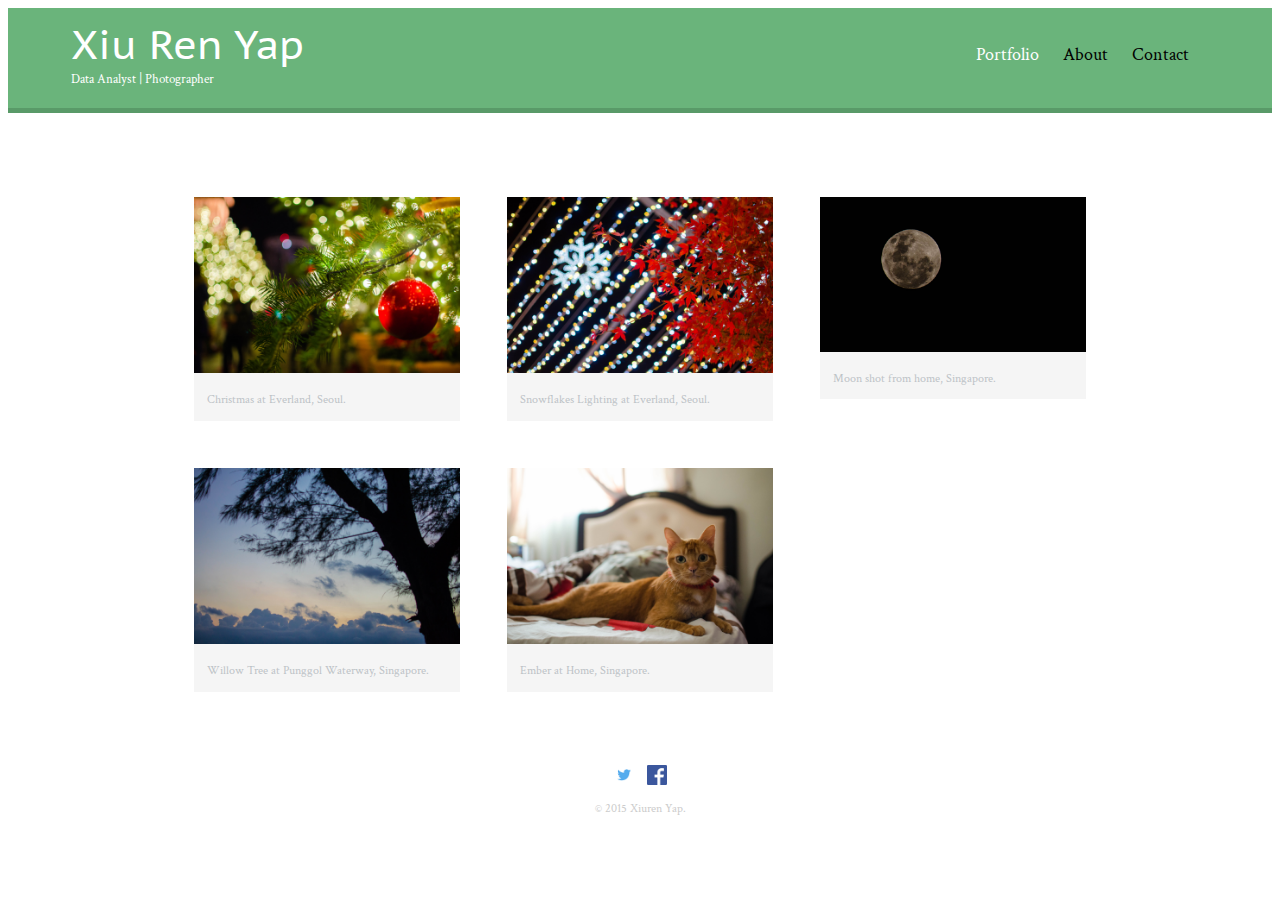
<file: Portfolio/index.html>
<!DOCTYPE html>
<html>
	<head>
		<meta charset="utf-8">
		<title>Xiu Ren Yap | Data Analyst &amp; Photographer</title>
		<link href='https://fonts.googleapis.com/css?family=Crimson+Text|PT+Sans+Caption:700' rel='stylesheet' type='text/css'>
		<link rel="stylesheet" href="css/main.css">
		<link rel="stylesheet" href="css/responsive.css">
		<meta name="viewport" content="width=device-width, initial-scale=1.0">
	</head>
	<body>
		<header>
			<a href="index.html" id="logo">
				<h1>Xiu Ren Yap</h1>
				<h2>Data Analyst | Photographer</h2>
			</a>
			<nav>
				<ul id="navbar">
					<li><a href="index.html" class="selected">Portfolio</a></li>
					<li><a href="about.html">About</a></li>
					<li><a href="contact.html">Contact</a></li>
				</ul>
			</nav>
		</header>
		<div id="wrapper">
			<section>
				<ul id="gallery">
					<li>
						<a href="img/photography/Xmas.jpg">
							<img src="img/photography/Xmas.jpg"  alt="Christmas at Everland, Seoul.">
							<p> Christmas at Everland, Seoul.</p>
					</li>
					<li>
						<a href="img/photography/Everland.jpg">
							<img src="img/photography/Everland.jpg"  alt="Snowflakes Lighting at Everland, Seoul.">
							<p> Snowflakes Lighting at Everland, Seoul.</p>
					</li>
					<li>
						<a href="img/photography/Moon.jpg">
							<img src="img/photography/Moon.jpg"  alt="Moon shot from home, Singapore.">
							<p> Moon shot from home, Singapore.</p>
					</li>
					<li>
						<a href="img/photography/Willow.jpg">
							<img src="img/photography/Willow.jpg"  alt="Willow Tree at Punggol Waterway, Singapore.">
							<p> Willow Tree at Punggol Waterway, Singapore.</p>
					</li>
					<li>
						<a href="img/photography/Ember.jpg">
							<img src="img/photography/Ember.jpg"  alt="Ember at Home, Singapore.">
							<p> Ember at Home, Singapore.</p>
					</li>
				</ul>
			</section>
			<footer>
				<a href="http://twitter.com/xiurenn"><img src="img/logo/Twitter55.png" alt="Twitter Logo" class="social-icon"></a>
				<a href="http://facebook.com/xiuren"><img src="img/logo/FB50.png" alt="Facebook Logo" class="social-icon"></a>
				<p>&copy; 2015 Xiuren Yap.</p>
			</footer>
		</div>
		<script src="//code.jquery.com/jquery-1.11.3.min.js"></script>
		<script src="js/portfolio.js" type="text/javascript" charset="utf-8"></script>
	</body>
</html>
</file>
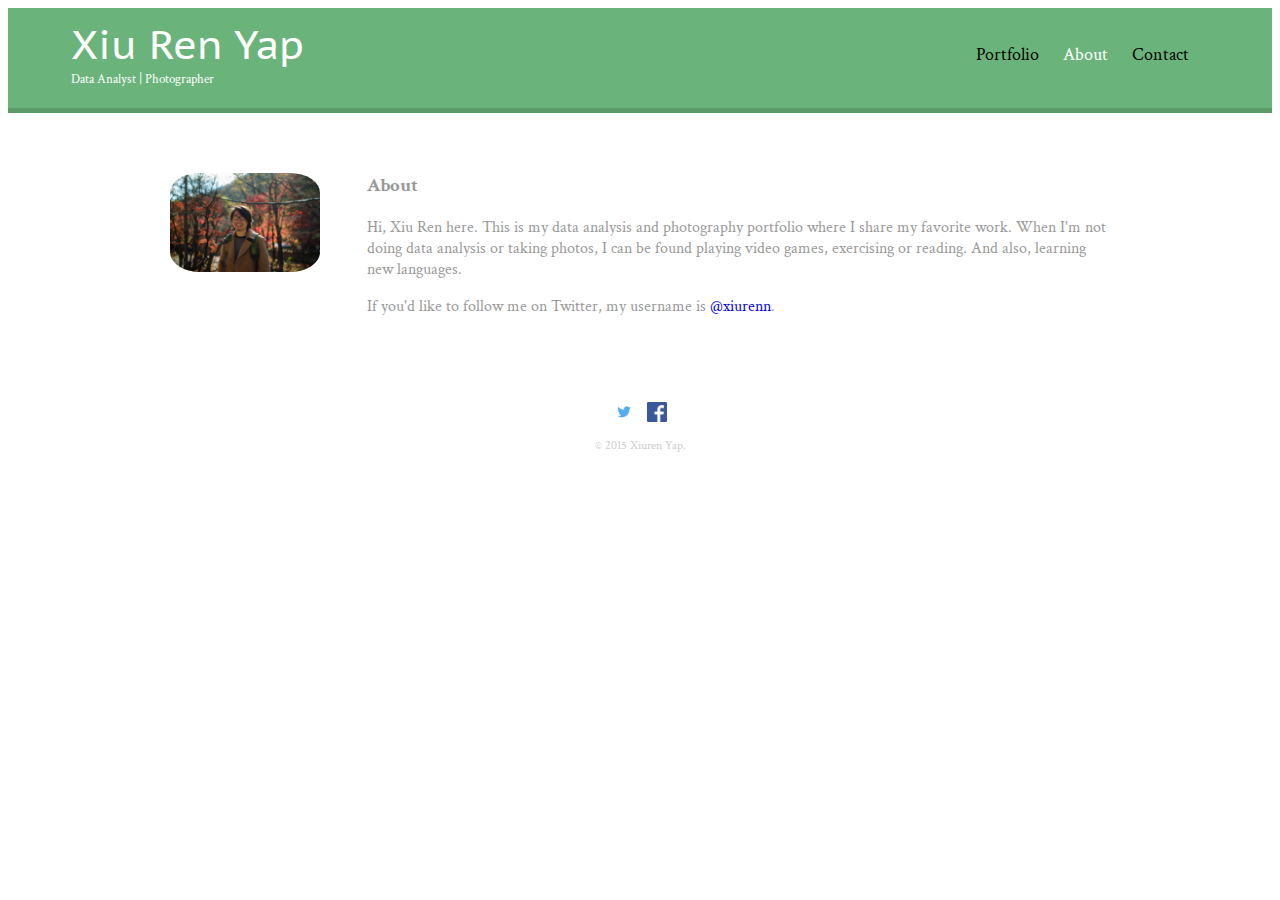
<file: Portfolio/about.html>
<!DOCTYPE html>
<html>
	<head>
		<meta charset="utf-8">
		<title>Xiu Ren Yap | Data Analyst & Photographer</title>
		<link href='https://fonts.googleapis.com/css?family=Crimson+Text|PT+Sans+Caption:700' rel='stylesheet' type='text/css'>
		<link rel="stylesheet" href="css/main.css">
		<link rel="stylesheet" href="css/responsive.css">
		<meta name="viewport" content="width=device-width, initial-scale=1.0">
	</head>
	<body>
		<header>
			<a href="index.html" id="logo">
				<h1>Xiu Ren Yap</h1>
				<h2>Data Analyst | Photographer</h2>
			</a>
			<nav>
				<ul id="navbar">
					<li><a href="index.html">Portfolio</a></li>
					<li><a href="about.html" class="selected">About</a></li>
					<li><a href="contact.html">Contact</a></li>
				</ul>
			</nav>
		</header>
		<div id="wrapper">
			<section>
				<img src="img/xiuren.jpg" alt="Photograph of Xiuren Yap" class="profile-photo">
				<h3>About</h3>
				<p>Hi, Xiu Ren here. This is my data analysis and photography portfolio where I share my favorite work. When I'm not doing data analysis or taking photos, I can be found playing video games, exercising or reading. And also, learning new languages.</p>
				<p>If you'd like to follow me on Twitter, my username is <a href="http://twitter.com/xiurenn">@xiurenn</a>.</p>
			</section>
			<footer>
				<a href="http://twitter.com/xiurenn"><img src="img/logo/Twitter55.png" alt="Twitter Logo" class="social-icon"></a>
				<a href="http://facebook.com/xiuren"><img src="img/logo/FB50.png" alt="Facebook Logo" class="social-icon"></a>
				<p>&copy; 2015 Xiuren Yap.</p>
			</footer>
		</div>
	</body>
</html>
</file>
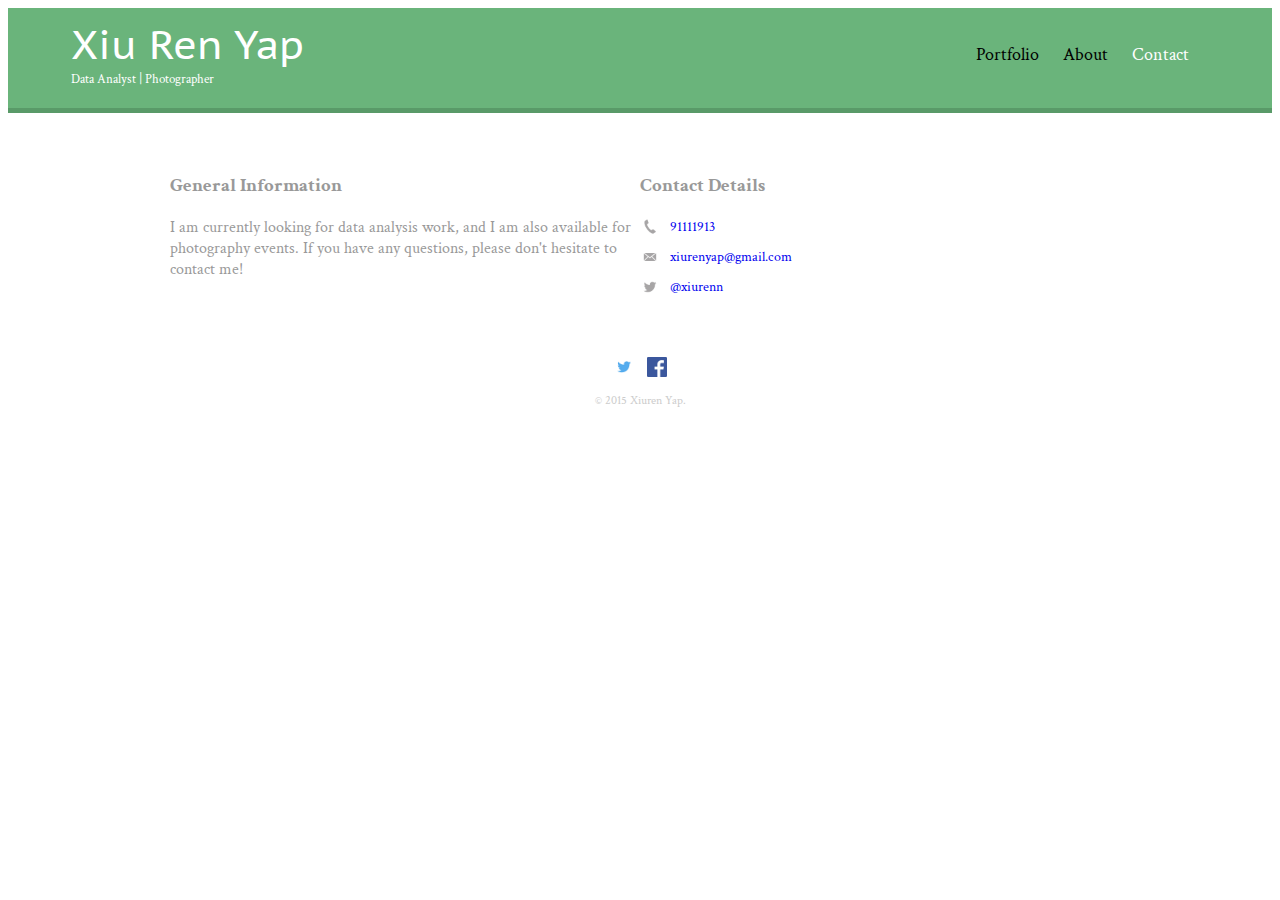
<file: Portfolio/contact.html>
<!DOCTYPE html>
<html>
	<head>
		<meta charset="utf-8">
		<title>Xiu Ren Yap | Data Analyst & Photographer</title>
		<link href='https://fonts.googleapis.com/css?family=Crimson+Text|PT+Sans+Caption:700' rel='stylesheet' type='text/css'>
		<link rel="stylesheet" href="css/main.css">
		<link rel="stylesheet" href="css/responsive.css">
		<meta name="viewport" content="width=device-width, initial-scale=1.0">
	</head>
	<body>
		<header>
			<a href="index.html" id="logo">
				<h1>Xiu Ren Yap</h1>
				<h2>Data Analyst | Photographer</h2>
			</a>
			<nav>
				<ul id="navbar">
					<li><a href="index.html">Portfolio</a></li>
					<li><a href="about.html">About</a></li>
					<li><a href="contact.html" class="selected">Contact</a></li>
				</ul>
			</nav>
		</header>
		<div id="wrapper">
			<section id="primary">
				<h3>General Information</h3>
				<p>I am currently looking for data analysis work, and I am also available for photography events. If you have any questions, please don't hesitate to contact me!</p>
			</section>
			<section>
				<h3>Contact Details</h3>
				<ul class="contact-info">
					<li class="phone"><a href="tel:9111-1913">91111913</a></li>
					<li class="mail"><a href="mailto:xiurenyap@gmail.com">xiurenyap@gmail.com</a></li>
					<li class="twitter"><a href="http://twitter.com/intent/tweet?screen_name=xiurenn">@xiurenn</a></li>
				</ul>
			</section id="secondary">
			<footer>
				<a href="http://twitter.com/xiurenn"><img src="img/logo/Twitter55.png" alt="Twitter Logo" class="social-icon"></a>
				<a href="http://facebook.com/xiuren"><img src="img/logo/FB50.png" alt="Facebook Logo" class="social-icon"></a>
				<p>&copy; 2015 Xiuren Yap.</p>
			</footer>
		</div>
	</body>
</html>
</file>
<file: Portfolio/css/main.css>
/*******************************
GENERAL
*******************************/

body{
	font-family: 'Crimson Text', serif;
}

a, ul{
	text-decoration: none;
	list-style: none;
}

#wrapper {
	max-width: 940px;
	margin: 0 auto;
	padding: 0 5%;
}

img {
	max-width: 100%;
}

h3 {
	margin: 0 0 1em 0;
}

/*******************************
HEADING
*******************************/

header {
	float: left;
	margin: 0 0 30px 0;
	padding: 5px 0 0 0;
	width: 100%;
	background: #6ab47b;
	border-color: #599a68;
}

#logo {
	text-align: center;
	margin: 0;
}

h1 {
	font-family: 'PT Sans Caption', sans-serif;
	margin: 15px 0;
	font-size: 1.75em;
	font-weight: normal;
	line-height: 0.8em;
}

h2 {
	font-size: 0.75em;
	margin: -5px 0 0;
	font-weight: normal;
}

.selected {
	color: white;
}

header h1, header h2 {
	color: #fff;
}

/*******************************
NAVIGATION
*******************************/

nav {
	text-align: center;
	padding: 10px 0;
	margin: 20px 0 0;
	background-color: #599a68;
}

nav ul {
	list-style: none;
	margin: 0 10px;
	padding: 0;
}

nav li {
	display: inline-block;
}

nav a {
	padding: 15px 10px;
}


/*******************************
FOOTER
*******************************/

footer {
	font-size: 0.75em;
	text-align: center;
	padding-top: 50px;
	color: #CCC;
	clear: both;
/*	background-color:  #2E882E; */
	width: 100%;
}

nav a {
	color: #000;
}

nav a:hover{
	color: #32673f;
}

.social-icon {
	width: 20px;
	height: 20px;
	margin: 0 5px;
}

/*******************************
PAGE: PORTFOLIO
*******************************/

#gallery {
	margin: 0;
	padding: 0;
	list-style: none;
}

#gallery li {
	float: left;
	width: 45%;
	margin: 2.5%;
	background-color: #f5f5f5;
	color: #bdc3c7;
}

#gallery li a p {
	margin: 0;
	padding: 5%;
	font-size: 0.75em;
	color: #bdc3c7;
}

/*******************************
PAGE: ABOUT
*******************************/

.profile-photo {
	display: block;
	max-width: 150px;
	margin: 0 auto 30px;
	border-radius: 20%;
}

/*******************************
PAGE: CONTACT
*******************************/

.contact-info {
	list-style: none;
	padding: 0;
	margin: 0;
	font-size: 0.9em;
}

.contact-info a {
	display: inline-block;
	min-height: 20px;
	background-repeat: no-repeat;
	background-size: 20px 20px;
	padding: 0 0 0 30px;
	margin: 0 0 10px;
}

.contact-info li.phone a {
	background-image: url('../img/logo/phone.png');
}

.contact-info li.mail a {
	background-image: url('../img/logo/mail.png');
}

.contact-info li.twitter a {
	background-image: url('../img/logo/twitter.png');
}

#overlay {
	background: rgba(0,0,0,0.7);
	width: 100%;
	height: 200%;
	position: absolute;
	top: 0;
	left: 0;
	display: none;
	text-align: center;
}

#overlay img {
	margin-top: 10%;
	width: 50%;
}

#overlay p {
	color: white;
}

/*******************************
COLORS
*******************************/

body {
	background-color: #fff;
	color: #999;
}
</file>
<file: Portfolio/css/responsive.css>
@media screen and (min-width: 480px) {

	/*******************************
	TWO COLUMN LAYOUT
	*******************************/

	#primary {
		width: 50%;
		float: left;
	}

	#secondary {
		width: 40%;
		float: right;
	}

	/*******************************
	PAGE: PORTFOLIO;
	*******************************/

	#gallery li {
		width: 28.3333%;
	}

	#gallery li:nth-child(3n+1) {
		clear: left;
	}

	/*******************************
	PAGE: ABOUT
	*******************************/

	.profile-photo {
		float: left;
		margin: 0 5% 80px 0;
	}


}

@media screen and (min-width: 660px) {
	
	/*******************************
	PAGE: PORTFOLIO;
	*******************************/

	nav {
		background: none;
		float: right;
		font-size: 1.125em;
		margin-right: 5%;
		text-align: right;
		width: 45%;
	}

	#logo {
		float: left;
		margin-left: 5%;
		text-align: left;
		width: 45%;
	}

	h1 {
		font-size: 2.5em;
	}

	h2 {
		font-size: 0.825em;
		margin-bottom: 20px;
	}

	header {
		border-bottom: 5px solid #599a68;
		margin-bottom: 60px;
	}

}
</file>
